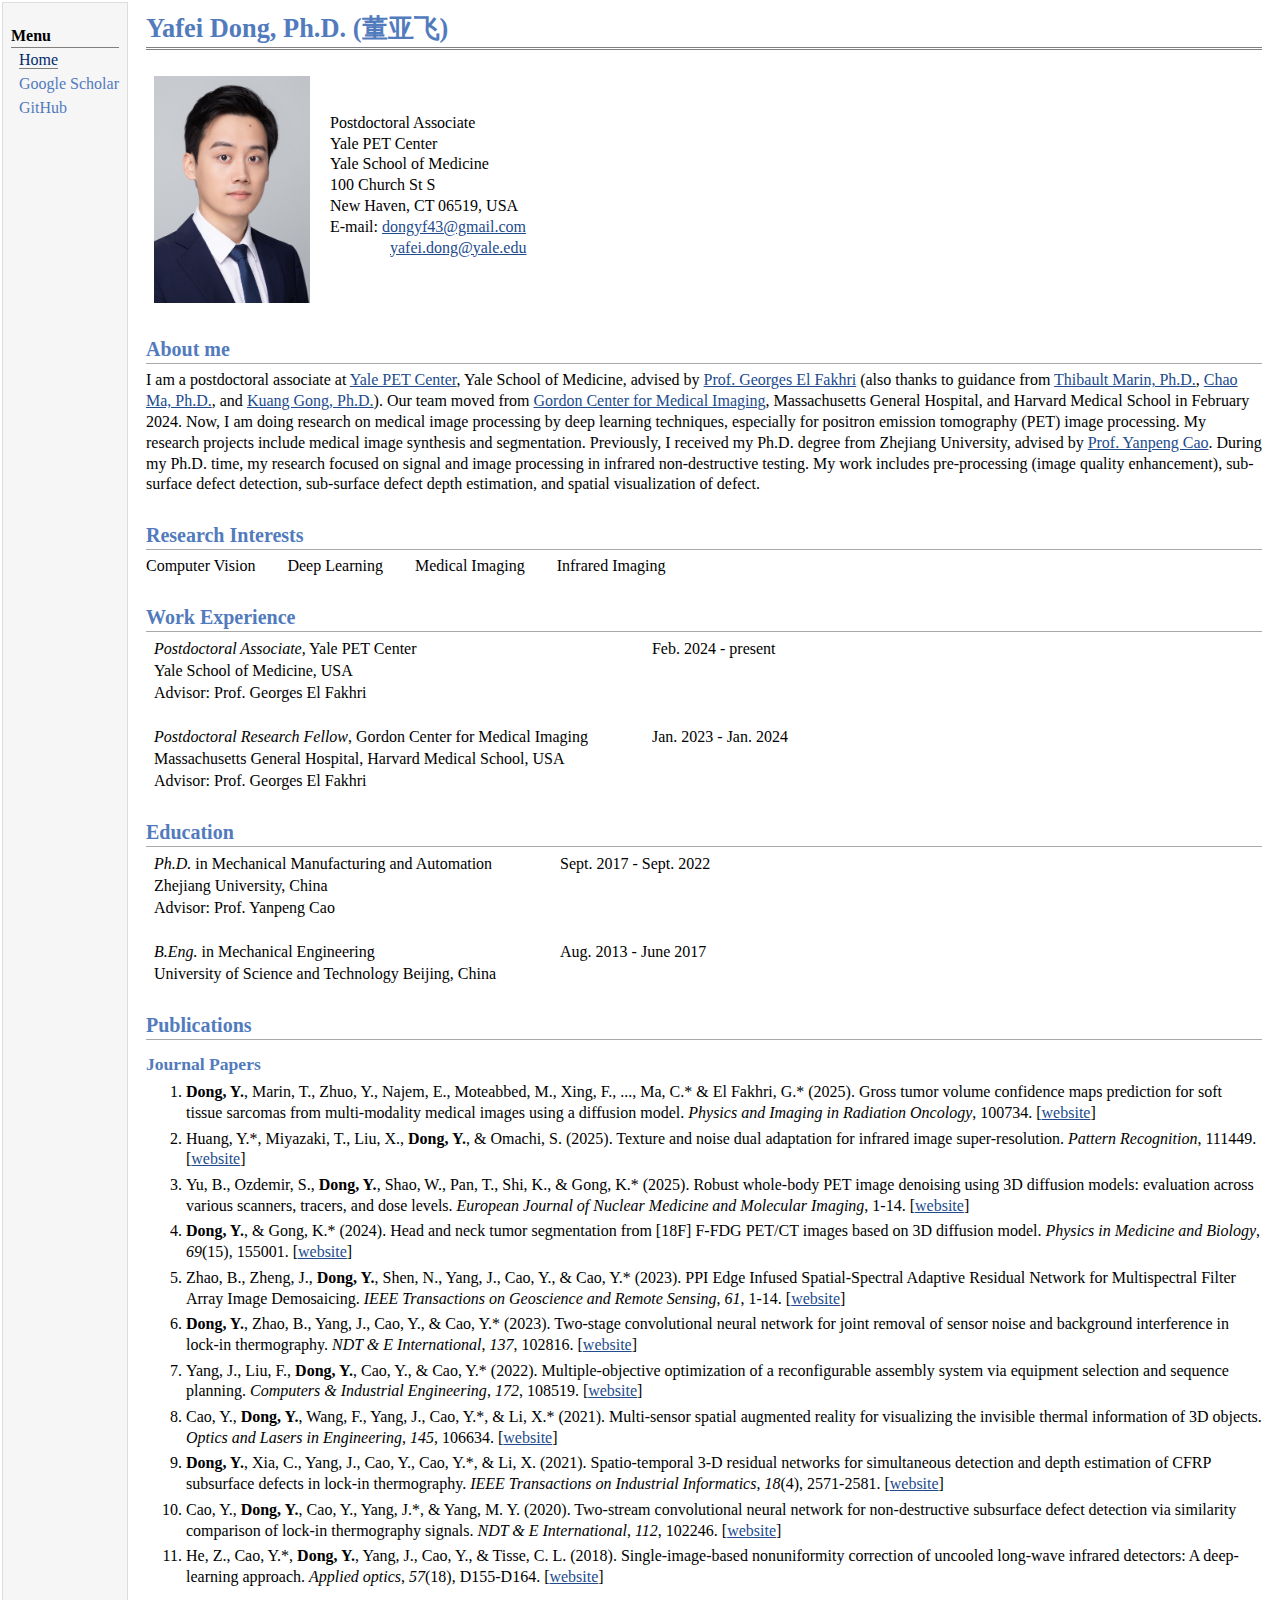
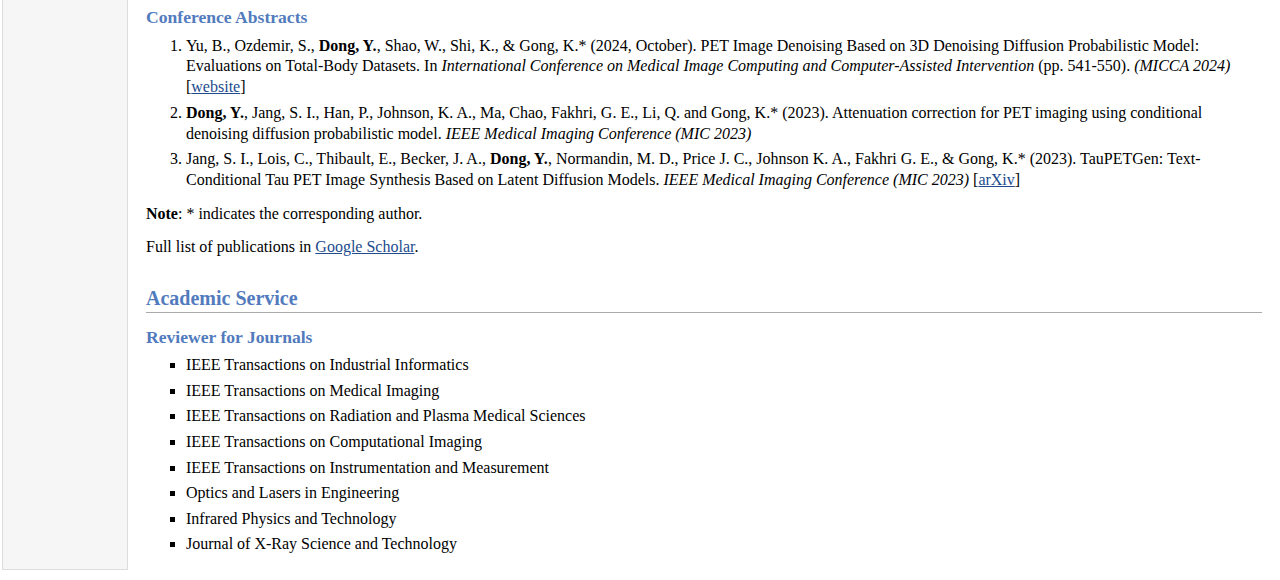
<file: index.html>
<!DOCTYPE html PUBLIC "-//W3C//DTD XHTML 1.1//EN"
  "http://www.w3.org/TR/xhtml11/DTD/xhtml11.dtd">
<html xmlns="http://www.w3.org/1999/xhtml" xml:lang="en">
<head>
<meta name="generator" content="jemdoc, see http://jemdoc.jaboc.net/" />
<meta http-equiv="Content-Type" content="text/html;charset=utf-8" />
<link rel="stylesheet" href="jemdoc.css" type="text/css" />
<link rel="shortcut icon" href="favicon.ico" />
<link rel="bookmark" href="favicon.ico" type="image/x-icon"　/>
<title>Yafei Dong, Ph.D. (董亚飞)</title>
</head>
<body>
<table summary="Table for page layout." id="tlayout">
<tr valign="top">
<td id="layout-menu">
<div class="menu-category">Menu</div>
<div class="menu-item"><a href="index.html" class="current">Home</a></div>
<div class="menu-item"><a href="https://scholar.google.com/citations?user=ckDoiooAAAAJ&hl=en">Google Scholar</a></div>
<div class="menu-item"><a href="https://github.com/dongyf43">GitHub</a></div>
</td>
<td id="layout-content">
<div id="toptitle">
<h1>Yafei Dong, Ph.D. (董亚飞) </h1>
</div>
<table class="imgtable"><tr><td>
<img src="photos/bio.jpg" alt="alt text" width="156px" height="227px" />&nbsp;</td>
<td align="left"><p>Postdoctoral Associate<br />
Yale PET Center<br />
Yale School of Medicine<br />
100 Church St S<br />
New Haven, CT 06519, USA<br /> 
E-mail: <a href="mailto:dongyf43@gmail.com"><u>dongyf43@gmail.com</u></a><br />
&emsp;&emsp;&emsp;&ensp;&nbsp;<a href="mailto:yafei.dong@yale.edu"><u>yafei.dong@yale.edu</u></a></p>
</td></tr></table>
<h2>About me</h2>
  <p>I am a postdoctoral associate at <a href="https://medicine.yale.edu/pet/"><u>Yale PET Center</u></a>, Yale School of Medicine, advised by <a href="https://medicine.yale.edu/pet/profile/georges-elfakhri/"><u>Prof. Georges El Fakhri</u></a> 
    (also thanks to guidance from <a href="https://gordon.mgh.harvard.edu/gc/people/faculty/thibault-marin/"><u>Thibault Marin, Ph.D.</u></a>, <a href="https://gordon.mgh.harvard.edu/gc/people/faculty/chao-ma/"><u>Chao Ma, Ph.D.</u></a>, 
    and <a href="https://www.bme.ufl.edu/dept-member/kuang-gong/"><u>Kuang Gong, Ph.D.</u></a>). Our team moved from <a href="https://gordon.mgh.harvard.edu/gc/"><u>Gordon Center for Medical Imaging</u></a>, Massachusetts General Hospital, 
    and Harvard Medical School in February 2024. Now, I am doing research on medical image processing by deep learning techniques, especially for positron emission tomography &#40;PET&#41; image processing. My research projects include 
    medical image synthesis and segmentation. Previously, I received my Ph.D. degree from Zhejiang University, advised by <a href="http://me.zju.edu.cn/meenglish/2016/1129/c15489a775935/page.htm"><u>Prof. Yanpeng Cao</u></a>. 
    During my Ph.D. time, my research focused on signal and image processing in infrared non-destructive testing. My work includes pre-processing (image quality enhancement), sub-surface defect detection, sub-surface defect depth estimation, 
    and spatial visualization of defect.</p>
<h2>Research Interests</h2>
  <p>Computer Vision&emsp;&emsp;Deep Learning&emsp;&emsp;Medical Imaging&emsp;&emsp;Infrared Imaging<p>
<h2>Work Experience</h2>
<table frame=void rules=none>
  <tbody>
    <tr>
      <td align="left"><i>Postdoctoral Associate</i>, Yale PET Center</td>
      <td align="left">&emsp;&emsp;&emsp;Feb. 2024 - present</td>
    </tr>
    <tr>
      <td align="left">Yale School of Medicine, USA</td>
      <td></td>
    </tr>
    <tr>
      <td align="left">Advisor: Prof. Georges El Fakhri</td>
      <td></td>
    </tr>
    <tr>
      <td>&emsp;&emsp;</td>
      <td>&emsp;&emsp;</td>
    </tr>
    <tr>
      <td align="left"><i>Postdoctoral Research Fellow</i>, Gordon Center for Medical Imaging</td>
      <td align="left">&emsp;&emsp;&emsp;Jan. 2023 - Jan. 2024</td>
    </tr>
    <tr>
      <td align="left">Massachusetts General Hospital, Harvard Medical School, USA</td>
      <td></td>
    </tr>
    <tr>
      <td align="left">Advisor: Prof. Georges El Fakhri</td>
      <td></td>
    </tr>
  </tbody>
</table> 
<h2>Education</h2>
<table frame=void rules=none>
  <tbody>
    <tr>
      <td align="left"><i>Ph.D.</i> in Mechanical Manufacturing and Automation</td>
      <td align="left">&emsp;&emsp;&emsp;Sept. 2017 - Sept. 2022</td>
    </tr>
    <tr>
      <td align="left">Zhejiang University, China</td>
      <td></td>
    </tr>
    <tr>
      <td align="left">Advisor: Prof. Yanpeng Cao</td>
      <td></td>
    </tr>
    <tr>
      <td>&emsp;&emsp;</td>
      <td>&emsp;&emsp;</td>
    </tr>
    <tr>
      <td align="left"><i>B.Eng.</i> in Mechanical Engineering</td>
      <td align="left">&emsp;&emsp;&emsp;Aug. 2013 - June 2017</td>
    </tr>
    <tr>
      <td align="left">University of Science and Technology Beijing, China</td>
      <td></td>
    </tr>
  </tbody>
</table>
<h2>Publications</h2>
<h3>Journal Papers</h3>
<ol>
  <li><p><b>Dong, Y.</b>, Marin, T., Zhuo, Y., Najem, E., Moteabbed, M., Xing, F., ..., Ma, C.* & El Fakhri, G.* (2025). Gross tumor volume confidence maps prediction for soft tissue sarcomas from multi-modality medical images using a diffusion model. <i>Physics and Imaging in Radiation Oncology</i>, 100734. &#91;<a href="https://www.sciencedirect.com/science/article/pii/S2405631625000399"><u>website</u></a>&#93;</p>
</li>
  <li><p>Huang, Y.*, Miyazaki, T., Liu, X., <b>Dong, Y.</b>, & Omachi, S. (2025). Texture and noise dual adaptation for infrared image super-resolution. <i>Pattern Recognition</i>, 111449. &#91;<a href="https://www.sciencedirect.com/science/article/pii/S0031320325001098"><u>website</u></a>&#93;</p>
</li>
  <li><p>Yu, B., Ozdemir, S., <b>Dong, Y.</b>, Shao, W., Pan, T., Shi, K., & Gong, K.* (2025). Robust whole-body PET image denoising using 3D diffusion models: evaluation across various scanners, tracers, and dose levels. <i>European Journal of Nuclear Medicine and Molecular Imaging</i>, 1-14. &#91;<a href="https://link.springer.com/article/10.1007/s00259-025-07122-4"><u>website</u></a>&#93;</p>
</li>
  <li><p><b>Dong, Y.</b>, & Gong, K.* (2024). Head and neck tumor segmentation from [18F] F-FDG PET/CT images based on 3D diffusion model. <i>Physics in Medicine and Biology</i>, <i>69</i>(15), 155001. &#91;<a href="https://iopscience.iop.org/article/10.1088/1361-6560/ad5ef2/meta"><u>website</u></a>&#93;</p>
</li>
  <li><p>Zhao, B., Zheng, J., <b>Dong, Y.</b>, Shen, N., Yang, J., Cao, Y., & Cao, Y.* (2023). PPI Edge Infused Spatial-Spectral Adaptive Residual Network for Multispectral Filter Array Image Demosaicing. <i>IEEE Transactions on Geoscience and Remote Sensing</i>, <i>61</i>, 1-14. &#91;<a href="https://ieeexplore.ieee.org/abstract/document/10188849"><u>website</u></a>&#93;</p>
</li> 
  <li><p><b>Dong, Y.</b>, Zhao, B., Yang, J., Cao, Y., & Cao, Y.* (2023). Two-stage convolutional neural network for joint removal of sensor noise and background interference in lock-in thermography. <i>NDT &#38; E International</i>, <i>137</i>, 102816. &#91;<a href="https://www.sciencedirect.com/science/article/abs/pii/S0963869523000312"><u>website</u></a>&#93;</p>
</li> 
  <li><p>Yang, J., Liu, F., <b>Dong, Y.</b>, Cao, Y., & Cao, Y.* (2022). Multiple-objective optimization of a reconfigurable assembly system via equipment selection and sequence planning. <i>Computers &#38; Industrial Engineering</i>, <i>172</i>, 108519. &#91;<a href="https://www.sciencedirect.com/science/article/abs/pii/S0360835222005332"><u>website</u></a>&#93;</p>
</li>
  <li><p>Cao, Y., <b>Dong, Y.</b>, Wang, F., Yang, J., Cao, Y.*, & Li, X.* (2021). Multi-sensor spatial augmented reality for visualizing the invisible thermal information of 3D objects. <i>Optics and Lasers in Engineering</i>, <i>145</i>, 106634. &#91;<a href="https://www.sciencedirect.com/science/article/abs/pii/S0143816621001044"><u>website</u></a>&#93;</p>
</li>
  <li><p><b>Dong, Y.</b>, Xia, C., Yang, J., Cao, Y., Cao, Y.*, & Li, X. (2021). Spatio-temporal 3-D residual networks for simultaneous detection and depth estimation of CFRP subsurface defects in lock-in thermography. <i>IEEE Transactions on Industrial Informatics</i>, <i>18</i>(4), 2571-2581. &#91;<a href="https://ieeexplore.ieee.org/abstract/document/9511085/"><u>website</u></a>&#93;</p>
</li>
  <li><p>Cao, Y., <b>Dong, Y.</b>, Cao, Y., Yang, J.*, & Yang, M. Y. (2020). Two-stream convolutional neural network for non-destructive subsurface defect detection via similarity comparison of lock-in thermography signals. <i>NDT &#38; E International</i>, <i>112</i>, 102246. &#91;<a href="https://www.sciencedirect.com/science/article/abs/pii/S0963869519306498"><u>website</u></a>&#93;</p>
</li>
  <li><p>He, Z., Cao, Y.*, <b>Dong, Y.</b>, Yang, J., Cao, Y., & Tisse, C. L. (2018). Single-image-based nonuniformity correction of uncooled long-wave infrared detectors: A deep-learning approach. <i>Applied optics</i>, <i>57</i>(18), D155-D164. &#91;<a href="https://opg.optica.org/ao/abstract.cfm?uri=ao-57-18-D155"><u>website</u></a>&#93;</p>
</ol>
<h3>Conference Abstracts</h3>
<ol>
<li><p>Yu, B., Ozdemir, S., <b>Dong, Y.</b>, Shao, W., Shi, K., & Gong, K.* (2024, October). PET Image Denoising Based on 3D Denoising Diffusion Probabilistic Model: Evaluations on Total-Body Datasets. In <i>International Conference on Medical Image Computing and Computer-Assisted Intervention</i> (pp. 541-550). <i>(MICCA 2024)</i> &#91;<a href="https://link.springer.com/chapter/10.1007/978-3-031-72104-5_52"><u>website</u></a>&#93;</p>
</li>
<li><p><b>Dong, Y.</b>, Jang, S. I., Han, P., Johnson, K. A., Ma, Chao, Fakhri, G. E., Li, Q. and Gong, K.* (2023). Attenuation correction for PET imaging using conditional denoising diffusion probabilistic model. <i>IEEE Medical Imaging Conference (MIC 2023)</i> </p>
</li> 
<li><p>Jang, S. I., Lois, C., Thibault, E., Becker, J. A., <b>Dong, Y.</b>, Normandin, M. D., Price J. C., Johnson K. A., Fakhri G. E., & Gong, K.* (2023). TauPETGen: Text-Conditional Tau PET Image Synthesis Based on Latent Diffusion Models. <i>IEEE Medical Imaging Conference (MIC 2023)</i> &#91;<a href="https://arxiv.org/abs/2306.11984"><u>arXiv</u></a>&#93;</p>
</li> 
</ol>
<p><b>Note</b>: * indicates the corresponding author.</p>
<p>Full list of publications in <a href="https://scholar.google.com/citations?user=ckDoiooAAAAJ&hl=en"><u>Google Scholar</u></a>.</p>
<h2>Academic Service</h2>
<h3>Reviewer for Journals</h3>
<ul>
  <li><p>IEEE Transactions on Industrial Informatics</p>
  </li>
<li><p>IEEE Transactions on Medical Imaging</p>
</li>
<li><p>IEEE Transactions on Radiation and Plasma Medical Sciences</p>
</li>
<li><p>IEEE Transactions on Computational Imaging</p>
</li>
<li><p>IEEE Transactions on Instrumentation and Measurement</p>
</li>
<li><p>Optics and Lasers in Engineering</p>
</li>
<li><p>Infrared Physics and Technology</p>
</li>
<li><p>Journal of X-Ray Science and Technology</p>
</ul>
</td>
</tr>
</table>
</body>
</html>
</file>
<file: jemdoc.css>
/* Default css file for jemdoc. */

table#tlayout {
    border: none;
    border-collapse: separate;
    background: white;
}

body {
	background: white;
	font-family: Georgia, serif;
	padding-bottom: 8px;
	margin: 0;
}

#layout-menu {
	background: #f6f6f6;
	border: 1px solid #dddddd;
	padding-top: 0.5em;
	padding-left: 8px;
	padding-right: 8px;
	font-size: 1.0em;
	width: auto;
	white-space: nowrap;
    text-align: left;
    vertical-align: top;
}

#layout-menu td {
	background: #f4f4f4;
    vertical-align: top;
}

#layout-content {
	padding-top: 0.0em;
	padding-left: 1.0em;
	padding-right: 1.0em;
    border: none;
    background: white;
    text-align: left;
    vertical-align: top;
}

#layout-menu a {
	line-height: 1.5em;
	margin-left: 0.5em;
}

tt {
    background: #ffffdd;
}

pre, tt {
	font-size: 90%;
	font-family: monaco, monospace;
}

a, a > tt {
	color: #224b8d;
	text-decoration: none;
}

a:hover {
	border-bottom: 1px gray dotted;
}

#layout-menu a.current:link, #layout-menu a.current:visited {
	color: #022b6d;
	border-bottom: 1px gray solid;
}
#layout-menu a:link, #layout-menu a:visited, #layout-menu a:hover {
	color: #527bbd;
	text-decoration: none;
}
#layout-menu a:hover {
	text-decoration: none;
}

div.menu-category {
	border-bottom: 1px solid gray;
	margin-top: 0.8em;
	padding-top: 0.2em;
	padding-bottom: 0.1em;
	font-weight: bold;
}

div.menu-item {
	padding-left: 16px;
	text-indent: -16px;
}

div#toptitle {
	padding-bottom: 0.2em;
	margin-bottom: 1.5em;
	border-bottom: 3px double gray;
}

/* Reduce space if we begin the page with a title. */
div#toptitle + h2, div#toptitle + h3 {
	margin-top: -0.7em;
}

div#subtitle {
	margin-top: 0.0em;
	margin-bottom: 0.0em;
	padding-top: 0em;
	padding-bottom: 0.1em;
}

em {
	font-style: italic;
}

strong {
	font-weight: bold;
}


h1, h2, h3 {
	color: #527bbd;
	margin-top: 0.7em;
	margin-bottom: 0.3em;
	padding-bottom: 0.2em;
	line-height: 1.0;
	padding-top: 0.5em;
	border-bottom: 1px solid #aaaaaa;
}

h1 {
	font-size: 165%;
}

h2 {
	padding-top: 0.8em;
	font-size: 125%;
}

h2 + h3 {
    padding-top: 0.2em;
}

h3 {
	font-size: 110%;
	border-bottom: none;
}

p {
	margin-top: 0.0em;
	margin-bottom: 0.8em;
	padding: 0;
	line-height: 1.3;
}

pre {
	padding: 0;
	margin: 0;
}

div#footer {
	font-size: small;
	border-top: 1px solid #c0c0c0;
	padding-top: 0.1em;
	margin-top: 4.0em;
	color: #c0c0c0;
}

div#footer a {
	color: #80a0b0;
}

div#footer-text {
	float: left;
	padding-bottom: 8px;
}

ul, ol, dl {
	margin-top: 0.2em;
	padding-top: 0;
	margin-bottom: 0.8em;
}

dt {
	margin-top: 0.5em;
	margin-bottom: 0;
}

dl {
	margin-left: 20px;
}

dd {
	color: #222222;
}

dd > *:first-child {
	margin-top: 0;
}

ul {
	list-style-position: outside;
	list-style-type: square;
}

p + ul, p + ol {
	margin-top: -0.5em;
}

li ul, li ol {
	margin-top: -0.3em;
}

ol {
	list-style-position: outside;
	list-style-type: decimal;
}

li p, dd p {
	margin-bottom: 0.3em;
}


ol ol {
	list-style-type: lower-alpha;
}

ol ol ol {
	list-style-type: lower-roman;
}

p + div.codeblock {
	margin-top: -0.6em;
}

div.codeblock, div.infoblock {
	margin-right: 0%;
	margin-top: 1.2em;
	margin-bottom: 1.3em;
}

div.blocktitle {
	font-weight: bold;
	color: #cd7b62;
	margin-top: 1.2em;
	margin-bottom: 0.1em;
}

div.blockcontent {
	border: 1px solid silver;
	padding: 0.3em 0.5em;
}

div.infoblock > div.blockcontent {
	background: #ffffee;
}

div.blockcontent p + ul, div.blockcontent p + ol {
	margin-top: 0.4em;
}

div.infoblock p {
	margin-bottom: 0em;
}

div.infoblock li p, div.infoblock dd p {
	margin-bottom: 0.5em;
}

div.infoblock p + p {
	margin-top: 0.8em;
}

div.codeblock > div.blockcontent {
	background: #f6f6f6;
}

span.pycommand {
	color: #000070;
}

span.statement {
	color: #008800;
}
span.builtin {
	color: #000088;
}
span.special {
	color: #990000;
}
span.operator {
	color: #880000;
}
span.error {
	color: #aa0000;
}
span.comment, span.comment > *, span.string, span.string > * {
	color: #606060;
}

@media print {
	#layout-menu { display: none; }
}

#fwtitle {
	margin: 2px;
}

#fwtitle #toptitle {
	padding-left: 0.5em;
	margin-bottom: 0.5em;
}

#layout-content h1:first-child, #layout-content h2:first-child, #layout-content h3:first-child {
	margin-top: -0.7em;
}

div#toptitle h1, #layout-content div#toptitle h1 {
	margin-bottom: 0.0em;
	padding-bottom: 0.1em;
	padding-top: 0;
	margin-top: 0.5em;
	border-bottom: none;
}

img.eq {
	padding: 0;
	padding-left: 0.1em;
	padding-right: 0.1em;
	margin: 0;
}

img.eqwl {
	padding-left: 2em;
	padding-top: 0.6em;
	padding-bottom: 0.2em;
	margin: 0;
}

table {
    border: none;
    border-collapse: collapse;
}

td {
    padding: 2px;
    padding-left: 0.5em;
    padding-right: 0.5em;
    border: none;
}

table + table {
    margin-top: 1em;
}

tr.heading {
    font-weight: bold;
}

img {
    border: none;
}

table.imgtable, table.imgtable td {
    border: none;
    text-align: left;
}
</file>
